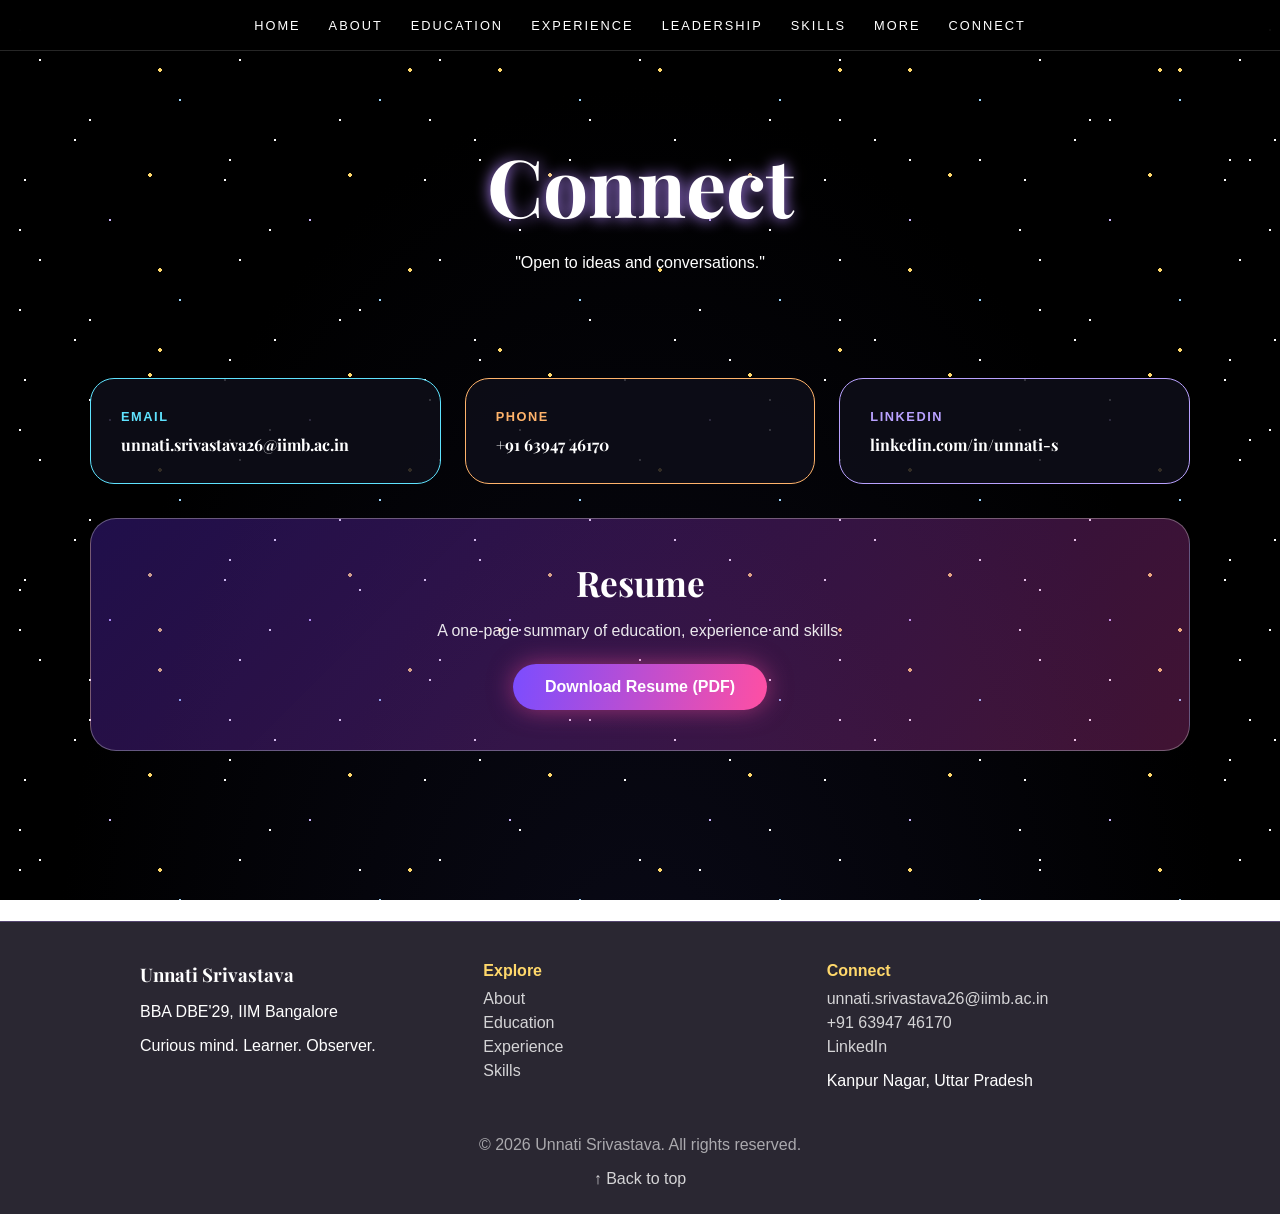
<file: connect.html>
<!DOCTYPE html>
<html lang="en">
<head>
  <meta charset="UTF-8">
  <meta name="viewport" content="width=device-width, initial-scale=1.0">
  <title>Connect | Unnati Srivastava</title>
  <link rel="preconnect" href="https://fonts.googleapis.com">
  <link href="https://fonts.googleapis.com/css2?family=Playfair+Display:wght@700&display=swap" rel="stylesheet">
  <link rel="stylesheet" href="style.css">
</head>
<body>
  <div class="stars"></div>
  <div class="stars stars2"></div>
  <div class="stars stars3"></div>

  <nav class="navbar">
    <ul>
      <li><a href="index.html">Home</a></li>
      <li><a href="index.html#about">About</a></li>
      <li><a href="education.html">Education</a></li>
      <li><a href="experience.html">Experience</a></li>
      <li><a href="leadership.html">Leadership</a></li>
      <li><a href="skills.html">Skills</a></li>
      <li><a href="more.html">More</a></li>
      <li><a href="connect.html">Connect</a></li>
    </ul>
  </nav>

  <header class="earth">
    <h1>Connect</h1>
    <p>"Open to ideas and conversations."</p>
  </header>

  <main class="con-page">

    <div class="con-grid">
      <a class="con-card c1" href="mailto:unnati.srivastava26@iimb.ac.in">
        <span class="con-label">Email</span>
        <strong>unnati.srivastava26@iimb.ac.in</strong>
      </a>
      <a class="con-card c2" href="tel:+916394746170">
        <span class="con-label">Phone</span>
        <strong>+91 63947 46170</strong>
      </a>
      <a class="con-card c3" href="https://www.linkedin.com/in/unnati-s/" target="_blank" rel="noopener">
        <span class="con-label">LinkedIn</span>
        <strong>linkedin.com/in/unnati-s</strong>
      </a>
    </div>

    <section class="con-resume">
      <h2>Resume</h2>
      <p>A one-page summary of education, experience and skills.</p>
      <a class="con-btn" href="resume/Unnati_Srivastava_CV.pdf" download>Download Resume (PDF)</a>
    </section>

  </main>

  <footer class="footer">
    <div class="footer-grid">
      <div>
        <h3>Unnati Srivastava</h3>
        <p>BBA DBE'29, IIM Bangalore</p>
        <p>Curious mind. Learner. Observer.</p>
      </div>
      <div>
        <h4>Explore</h4>
        <a href="index.html#about">About</a>
        <a href="education.html">Education</a>
        <a href="education.html">Experience</a>
        <a href="skills.html">Skills</a>
      </div>
      <div>
        <h4>Connect</h4>
        <a href="mailto:unnati.srivastava26@iimb.ac.in">unnati.srivastava26@iimb.ac.in</a>
        <a href="tel:+916394746170">+91 63947 46170</a>
        <a href="https://www.linkedin.com/in/unnati-s/" target="_blank">LinkedIn</a>
        <p>Kanpur Nagar, Uttar Pradesh</p>
      </div>
    </div>
    <p class="copy">© 2026 Unnati Srivastava. All rights reserved.</p>
    <a href="#" class="top">↑ Back to top</a>
  </footer>

  <script src="script.js"></script>
</body>
</html>
</file>
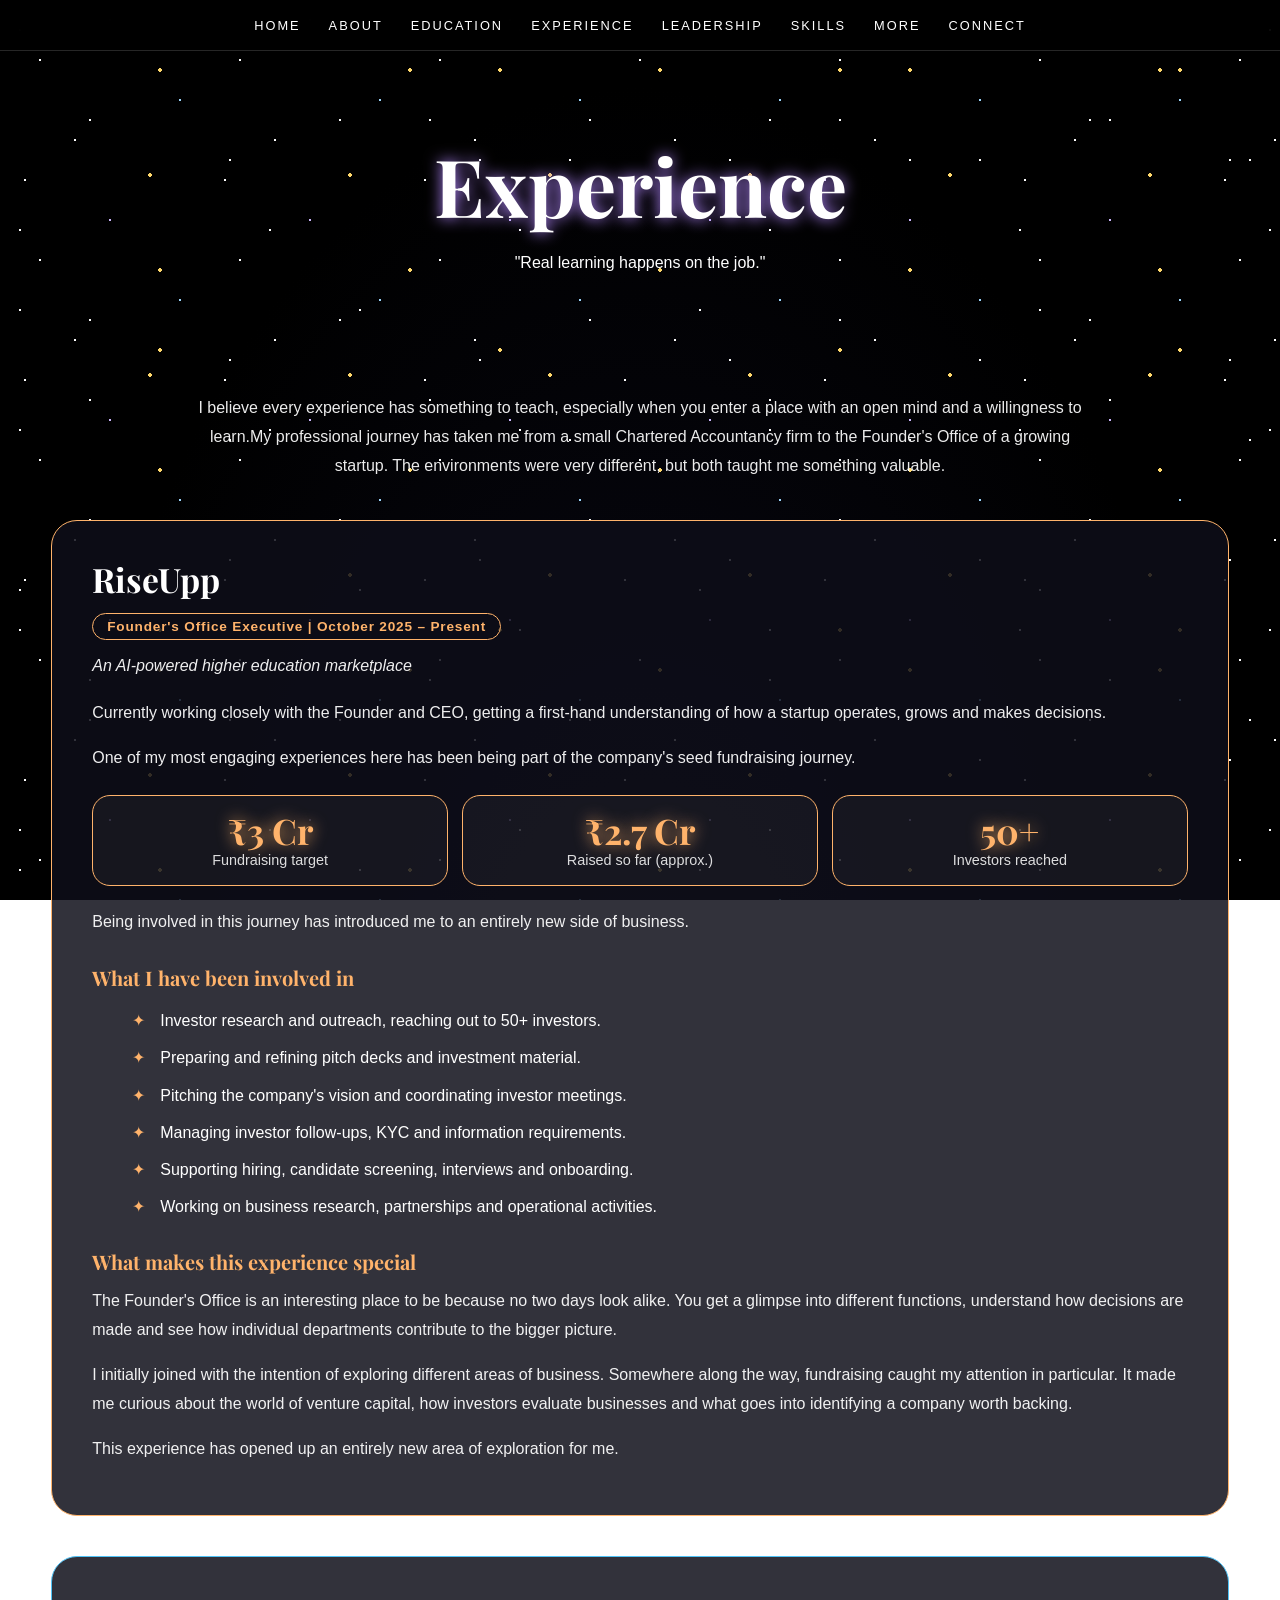
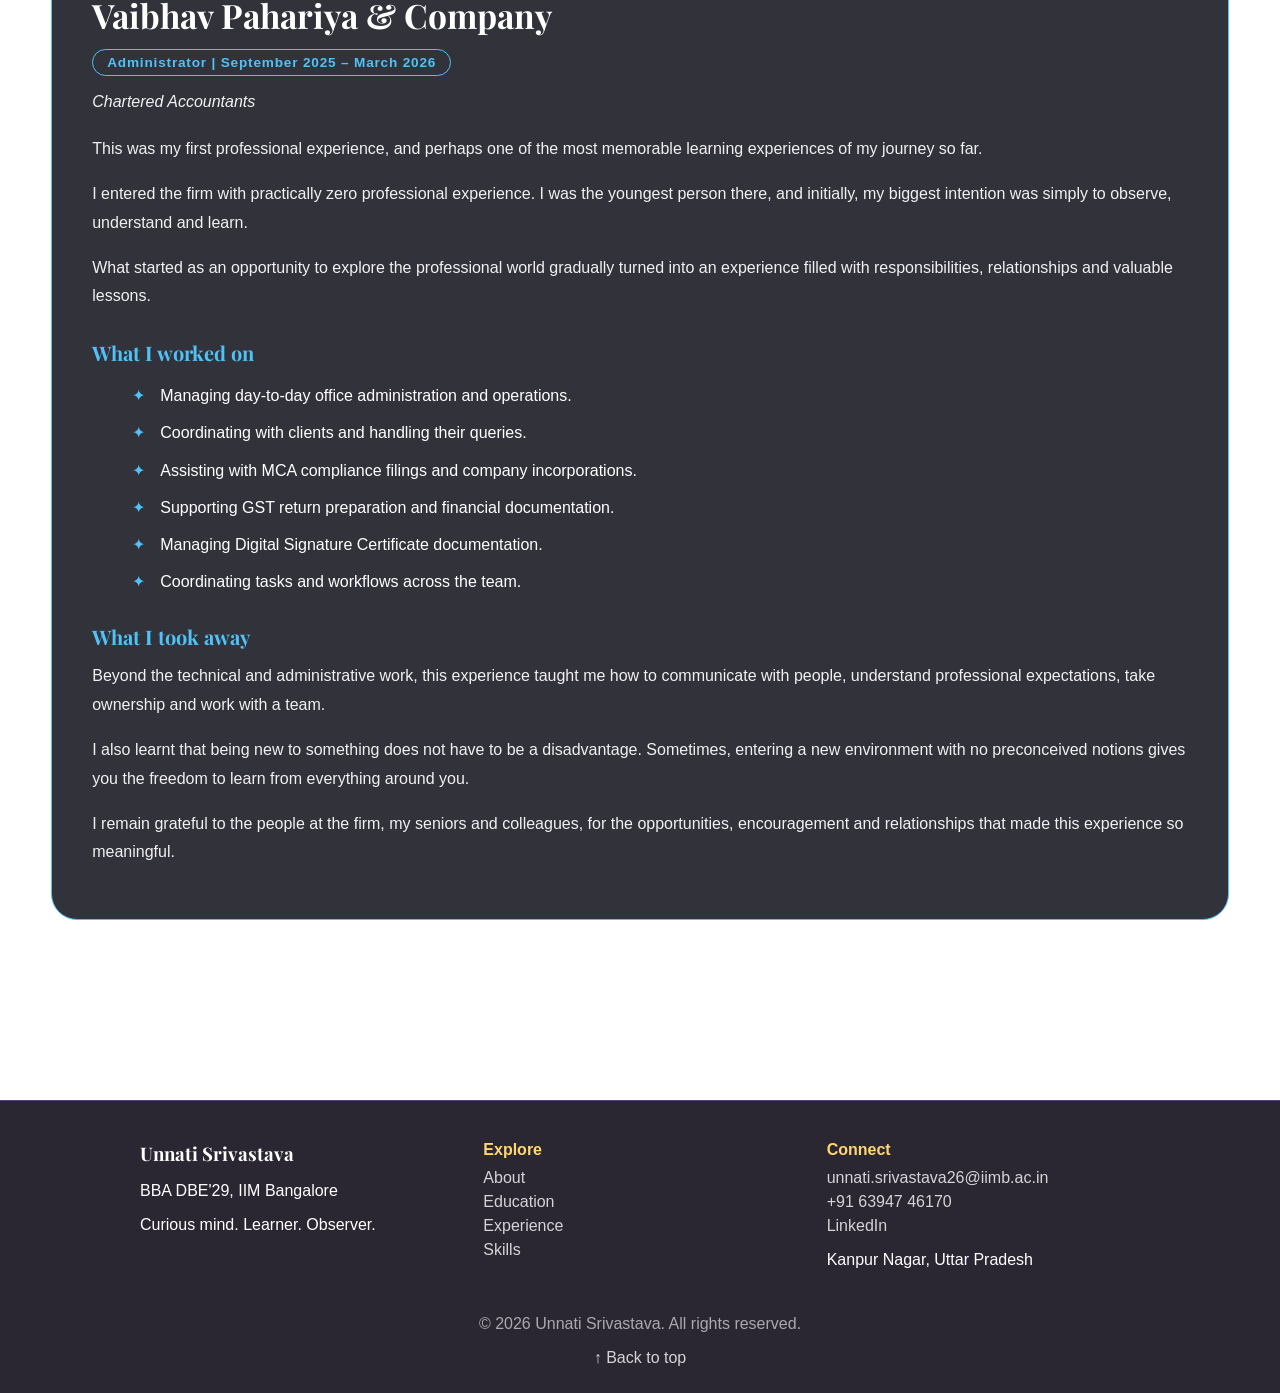
<file: experience.html>
<!DOCTYPE html>
<html lang="en">
<head>
  <meta charset="UTF-8">
  <meta name="viewport" content="width=device-width, initial-scale=1.0">
  <title>Experience | Unnati Srivastava</title>
  <link rel="preconnect" href="https://fonts.googleapis.com">
  <link href="https://fonts.googleapis.com/css2?family=Playfair+Display:ital,wght@0,400;0,600;0,700;1,400&display=swap" rel="stylesheet">
  <link rel="stylesheet" href="style.css">
</head>
<body>
  <div class="stars"></div>
  <div class="stars stars2"></div>
  <div class="stars stars3"></div>

  <nav class="navbar">
    <ul>
      <li><a href="index.html">Home</a></li>
      <li><a href="index.html#about">About</a></li>
      <li><a href="education.html">Education</a></li>
      <li><a href="experience.html">Experience</a></li>
      <li><a href="leadership.html">Leadership</a></li>
      <li><a href="skills.html">Skills</a></li>
      <li><a href="more.html">More</a></li>
      <li><a href="connect.html">connect</a></li>
    </ul>
  </nav>

  <header class="earth">
    <h1>Experience</h1>
    <p>"Real learning happens on the job."</p>
  </header>

  <main class="exp-page">

   <div class="exp-intro">
  <p>I believe every experience has something to teach, especially when you enter a place with an open mind and a willingness to learn.My professional journey has taken me from a small Chartered Accountancy firm to the Founder's Office of a growing startup. The environments were very different, but both taught me something valuable.</p>
  </div>

  <section class="exp-block e1">
      <h2>RiseUpp</h2>
      <span class="exp-pill">Founder's Office Executive | October 2025 – Present</span>
      <p class="exp-tag">An AI-powered higher education marketplace</p>

      <p>Currently working closely with the Founder and CEO, getting a first-hand understanding of how a startup operates, grows and makes decisions.</p>
      <p>One of my most engaging experiences here has been being part of the company's seed fundraising journey.</p>

      <div class="exp-stats">
        <div class="exp-stat"><b>₹3 Cr</b><span>Fundraising target</span></div>
        <div class="exp-stat"><b>₹2.7 Cr</b><span>Raised so far (approx.)</span></div>
        <div class="exp-stat"><b>50+</b><span>Investors reached</span></div>
      </div>

      <p>Being involved in this journey has introduced me to an entirely new side of business.</p>

      <h3>What I have been involved in</h3>
      <ul class="exp-list">
        <li>Investor research and outreach, reaching out to 50+ investors.</li>
        <li>Preparing and refining pitch decks and investment material.</li>
        <li>Pitching the company's vision and coordinating investor meetings.</li>
        <li>Managing investor follow-ups, KYC and information requirements.</li>
        <li>Supporting hiring, candidate screening, interviews and onboarding.</li>
        <li>Working on business research, partnerships and operational activities.</li>
      </ul>

      <h3>What makes this experience special</h3>
      <p>The Founder's Office is an interesting place to be because no two days look alike. You get a glimpse into different functions, understand how decisions are made and see how individual departments contribute to the bigger picture.</p>
      <p>I initially joined with the intention of exploring different areas of business. Somewhere along the way, fundraising caught my attention in particular. It made me curious about the world of venture capital, how investors evaluate businesses and what goes into identifying a company worth backing.</p>
      <p>This experience has opened up an entirely new area of exploration for me.</p>
    </section>

    <section class="exp-block e2">
      <h2>Vaibhav Pahariya &amp; Company</h2>
      <span class="exp-pill">Administrator | September 2025 – March 2026</span>
      <p class="exp-tag">Chartered Accountants</p>

      <p>This was my first professional experience, and perhaps one of the most memorable learning experiences of my journey so far.</p>
      <p>I entered the firm with practically zero professional experience. I was the youngest person there, and initially, my biggest intention was simply to observe, understand and learn.</p>
      <p>What started as an opportunity to explore the professional world gradually turned into an experience filled with responsibilities, relationships and valuable lessons.</p>

      <h3>What I worked on</h3>
      <ul class="exp-list">
        <li>Managing day-to-day office administration and operations.</li>
        <li>Coordinating with clients and handling their queries.</li>
        <li>Assisting with MCA compliance filings and company incorporations.</li>
        <li>Supporting GST return preparation and financial documentation.</li>
        <li>Managing Digital Signature Certificate documentation.</li>
        <li>Coordinating tasks and workflows across the team.</li>
      </ul>

      <h3>What I took away</h3>
      <p>Beyond the technical and administrative work, this experience taught me how to communicate with people, understand professional expectations, take ownership and work with a team.</p>
      <p>I also learnt that being new to something does not have to be a disadvantage. Sometimes, entering a new environment with no preconceived notions gives you the freedom to learn from everything around you.</p>
      <p>I remain grateful to the people at the firm, my seniors and colleagues, for the opportunities, encouragement and relationships that made this experience so meaningful.</p>
    </section>

  </main>

  <footer class="footer">
    <div class="footer-grid">
      <div>
        <h3>Unnati Srivastava</h3>
        <p>BBA DBE'29, IIM Bangalore</p>
        <p>Curious mind. Learner. Observer.</p>
      </div>
      <div>
        <h4>Explore</h4>
        <a href="index.html#about">About</a>
        <a href="education.html">Education</a>
        <a href="experience.html">Experience</a>
        <a href="skills.html">Skills</a>
      </div>
      <div>
        <h4>Connect</h4>
        <a href="mailto:unnati.srivastava26@iimb.ac.in">unnati.srivastava26@iimb.ac.in</a>
        <a href="tel:+916394746170">+91 63947 46170</a>
        <a href="https://www.linkedin.com/in/unnati-s/" target="_blank">LinkedIn</a>
        <p>Kanpur Nagar, Uttar Pradesh</p>
      </div>
    </div>
    <p class="copy">© 2026 Unnati Srivastava. All rights reserved.</p>
    <a href="#" class="top">↑ Back to top</a>
  </footer>

  <script src="script.js"></script>
</body>
</html>
</file>
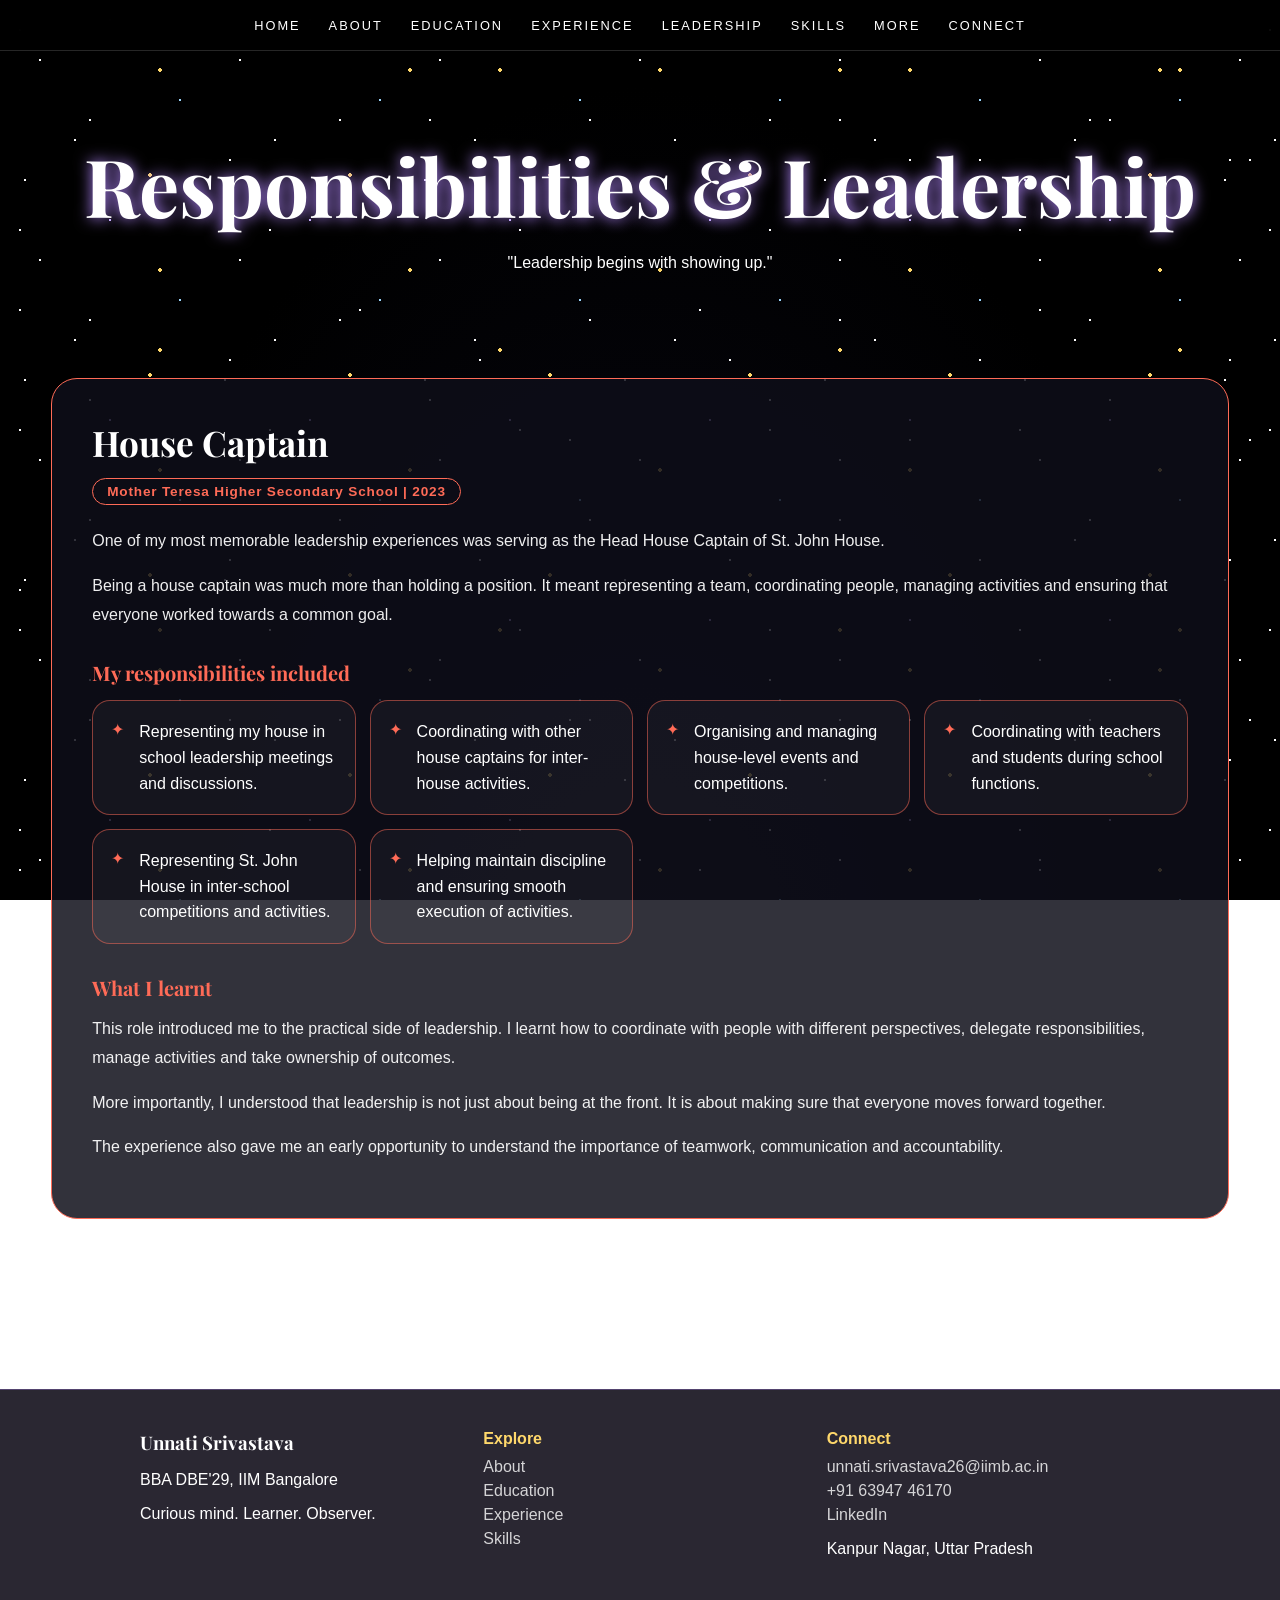
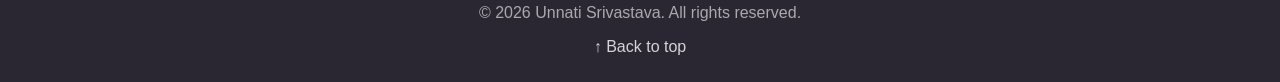
<file: leadership.html>
<!DOCTYPE html>
<html lang="en">
<head>
  <meta charset="UTF-8">
  <meta name="viewport" content="width=device-width, initial-scale=1.0">
  <title>Leadership | Unnati Srivastava</title>
  <link rel="preconnect" href="https://fonts.googleapis.com">
  <link href="https://fonts.googleapis.com/css2?family=Playfair+Display:wght@700&display=swap" rel="stylesheet">
  <link rel="stylesheet" href="style.css">
</head>
<body>
  <div class="stars"></div>
  <div class="stars stars2"></div>
  <div class="stars stars3"></div>

  <nav class="navbar">
    <ul>
      <li><a href="index.html">Home</a></li>
      <li><a href="index.html#about">About</a></li>
      <li><a href="education.html">Education</a></li>
      <li><a href="experience.html">Experience</a></li>
      <li><a href="leadership.html">Leadership</a></li>
      <li><a href="skills.html">Skills</a></li>
      <li><a href="more.html">More</a></li>
      <li><a href="connect.html">connect</a></li>
    </ul>
  </nav>

  <header class="earth">
    <h1>Responsibilities &amp; Leadership</h1>
    <p>"Leadership begins with showing up."</p>
  </header>

  <main class="lead-page">

    <section class="lead-block">
      <h2>House Captain</h2>
      <span class="lead-pill">Mother Teresa Higher Secondary School | 2023</span>

      <p>One of my most memorable leadership experiences was serving as the Head House Captain of St. John House.</p>
      <p>Being a house captain was much more than holding a position. It meant representing a team, coordinating people, managing activities and ensuring that everyone worked towards a common goal.</p>

      <h3>My responsibilities included</h3>
      <div class="lead-grid">
        <div class="lead-item">Representing my house in school leadership meetings and discussions.</div>
        <div class="lead-item">Coordinating with other house captains for inter-house activities.</div>
        <div class="lead-item">Organising and managing house-level events and competitions.</div>
        <div class="lead-item">Coordinating with teachers and students during school functions.</div>
        <div class="lead-item">Representing St. John House in inter-school competitions and activities.</div>
        <div class="lead-item">Helping maintain discipline and ensuring smooth execution of activities.</div>
      </div>

      <h3>What I learnt</h3>
      <p>This role introduced me to the practical side of leadership. I learnt how to coordinate with people with different perspectives, delegate responsibilities, manage activities and take ownership of outcomes.</p>
      <p>More importantly, I understood that leadership is not just about being at the front. It is about making sure that everyone moves forward together.</p>
      <p>The experience also gave me an early opportunity to understand the importance of teamwork, communication and accountability.</p>
    </section>

  </main>

  <footer class="footer">
    <div class="footer-grid">
      <div>
        <h3>Unnati Srivastava</h3>
        <p>BBA DBE'29, IIM Bangalore</p>
        <p>Curious mind. Learner. Observer.</p>
      </div>
      <div>
        <h4>Explore</h4>
        <a href="index.html#about">About</a>
        <a href="education.html">Education</a>
        <a href="experience.html">Experience</a>
        <a href="skills.html">Skills</a>
      </div>
      <div>
        <h4>Connect</h4>
        <a href="mailto:unnati.srivastava26@iimb.ac.in">unnati.srivastava26@iimb.ac.in</a>
        <a href="tel:+916394746170">+91 63947 46170</a>
        <a href="https://www.linkedin.com/in/unnati-s/" target="_blank">LinkedIn</a>
        <p>Kanpur Nagar, Uttar Pradesh</p>
      </div>
    </div>
    <p class="copy">© 2026 Unnati Srivastava. All rights reserved.</p>
    <a href="#" class="top">↑ Back to top</a>
  </footer>

  <script src="script.js"></script>
</body>
</html>
</file>
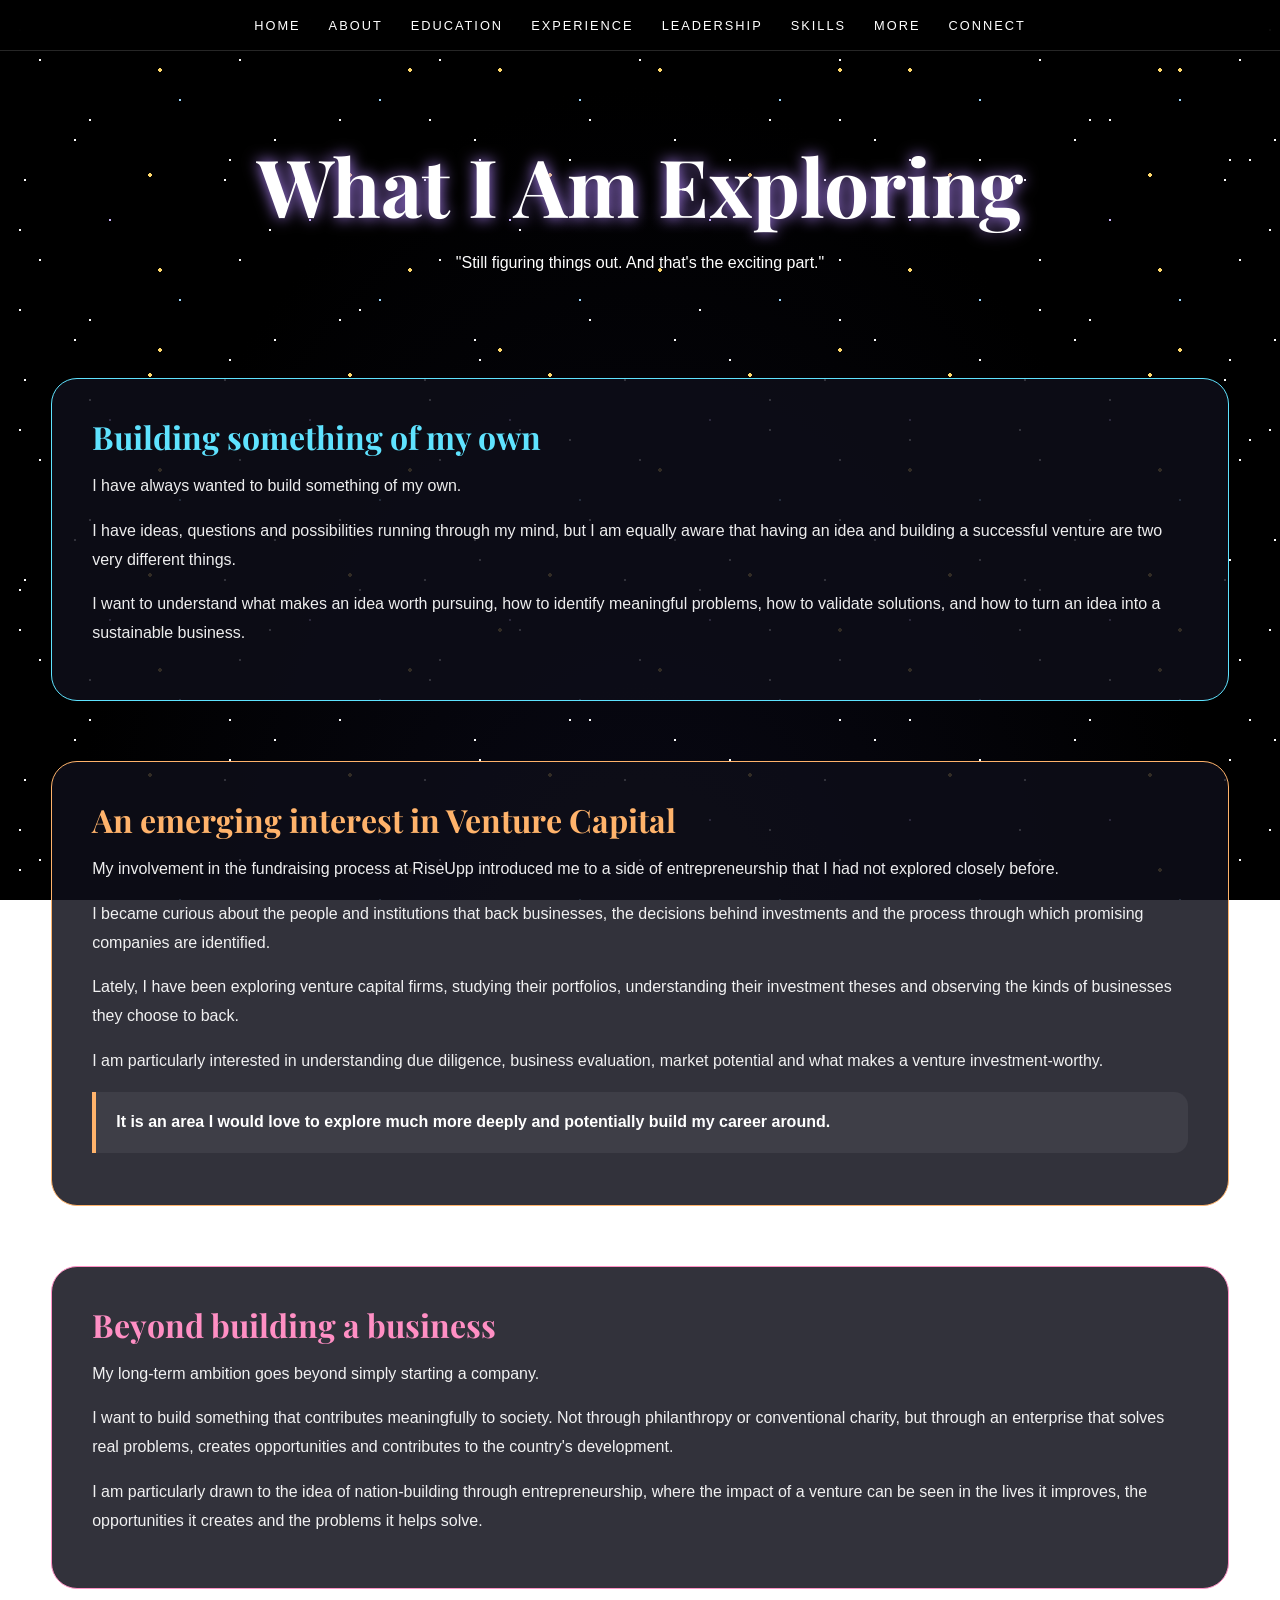
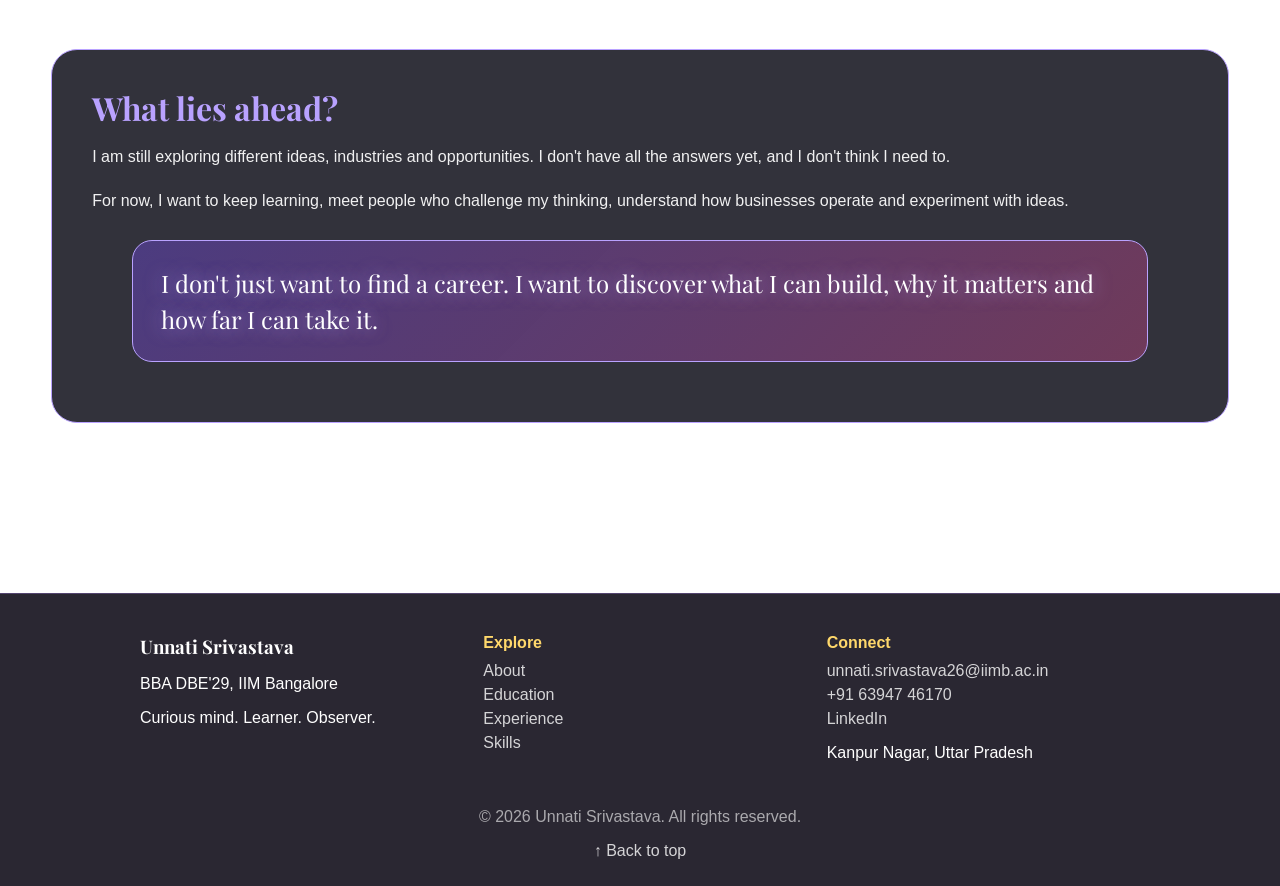
<file: more.html>
<!DOCTYPE html>
<html lang="en">
<head>
  <meta charset="UTF-8">
  <meta name="viewport" content="width=device-width, initial-scale=1.0">
  <title>What I Am Exploring | Unnati Srivastava</title>
  <link rel="preconnect" href="https://fonts.googleapis.com">
  <link href="https://fonts.googleapis.com/css2?family=Playfair+Display:wght@700&display=swap" rel="stylesheet">
  <link rel="stylesheet" href="style.css">
</head>
<body>
  <div class="stars"></div>
  <div class="stars stars2"></div>
  <div class="stars stars3"></div>

  <nav class="navbar">
    <ul>
      <li><a href="index.html">Home</a></li>
      <li><a href="index.html#about">About</a></li>
      <li><a href="education.html">Education</a></li>
      <li><a href="experience.html">Experience</a></li>
      <li><a href="leadership.html">Leadership</a></li>
      <li><a href="skills.html">Skills</a></li>
      <li><a href="more.html">More</a></li>
      <li><a href="connect.html">Connect</a></li>
    </ul>
  </nav>

  <header class="earth">
    <h1>What I Am Exploring</h1>
    <p>"Still figuring things out. And that's the exciting part."</p>
  </header>

  <main class="ex-page">

    <!-- BLOCK 1 -->
    <section class="ex-block x1">
      <h2>Building something of my own</h2>
      <p>I have always wanted to build something of my own.</p>
      <p>I have ideas, questions and possibilities running through my mind, but I am equally aware that having an idea and building a successful venture are two very different things.</p>
      <p>I want to understand what makes an idea worth pursuing, how to identify meaningful problems, how to validate solutions, and how to turn an idea into a sustainable business.</p>
    </section>

    <!-- BLOCK 2 -->
    <section class="ex-block x2">
      <h2>An emerging interest in Venture Capital</h2>
      <p>My involvement in the fundraising process at RiseUpp introduced me to a side of entrepreneurship that I had not explored closely before.</p>
      <p>I became curious about the people and institutions that back businesses, the decisions behind investments and the process through which promising companies are identified.</p>
      <p>Lately, I have been exploring venture capital firms, studying their portfolios, understanding their investment theses and observing the kinds of businesses they choose to back.</p>
      <p>I am particularly interested in understanding due diligence, business evaluation, market potential and what makes a venture investment-worthy.</p>
      <p class="ex-key">It is an area I would love to explore much more deeply and potentially build my career around.</p>
    </section>

    <!-- BLOCK 3 -->
    <section class="ex-block x3">
      <h2>Beyond building a business</h2>
      <p>My long-term ambition goes beyond simply starting a company.</p>
      <p>I want to build something that contributes meaningfully to society. Not through philanthropy or conventional charity, but through an enterprise that solves real problems, creates opportunities and contributes to the country's development.</p>
      <p>I am particularly drawn to the idea of nation-building through entrepreneurship, where the impact of a venture can be seen in the lives it improves, the opportunities it creates and the problems it helps solve.</p>
    </section>

    <!-- BLOCK 4 -->
    <section class="ex-block x4">
      <h2>What lies ahead?</h2>
      <p>I am still exploring different ideas, industries and opportunities. I don't have all the answers yet, and I don't think I need to.</p>
      <p>For now, I want to keep learning, meet people who challenge my thinking, understand how businesses operate and experiment with ideas.</p>
      <blockquote class="ex-quote">I don't just want to find a career. I want to discover what I can build, why it matters and how far I can take it.</blockquote>
    </section>

  </main>

  <footer class="footer">
    <div class="footer-grid">
      <div>
        <h3>Unnati Srivastava</h3>
        <p>BBA DBE'29, IIM Bangalore</p>
        <p>Curious mind. Learner. Observer.</p>
      </div>
      <div>
        <h4>Explore</h4>
        <a href="index.html#about">About</a>
        <a href="education.html">Education</a>
        <a href="experience.html">Experience</a>
        <a href="skills.html">Skills</a>
      </div>
      <div>
        <h4>Connect</h4>
        <a href="mailto:unnati.srivastava26@iimb.ac.in">unnati.srivastava26@iimb.ac.in</a>
        <a href="tel:+916394746170">+91 63947 46170</a>
        <a href="https://www.linkedin.com/in/unnati-s/" target="_blank">LinkedIn</a>
        <p>Kanpur Nagar, Uttar Pradesh</p>
      </div>
    </div>
    <p class="copy">© 2026 Unnati Srivastava. All rights reserved.</p>
    <a href="#" class="top">↑ Back to top</a>
  </footer>

  <script src="script.js"></script>
</body>
</html>
</file>
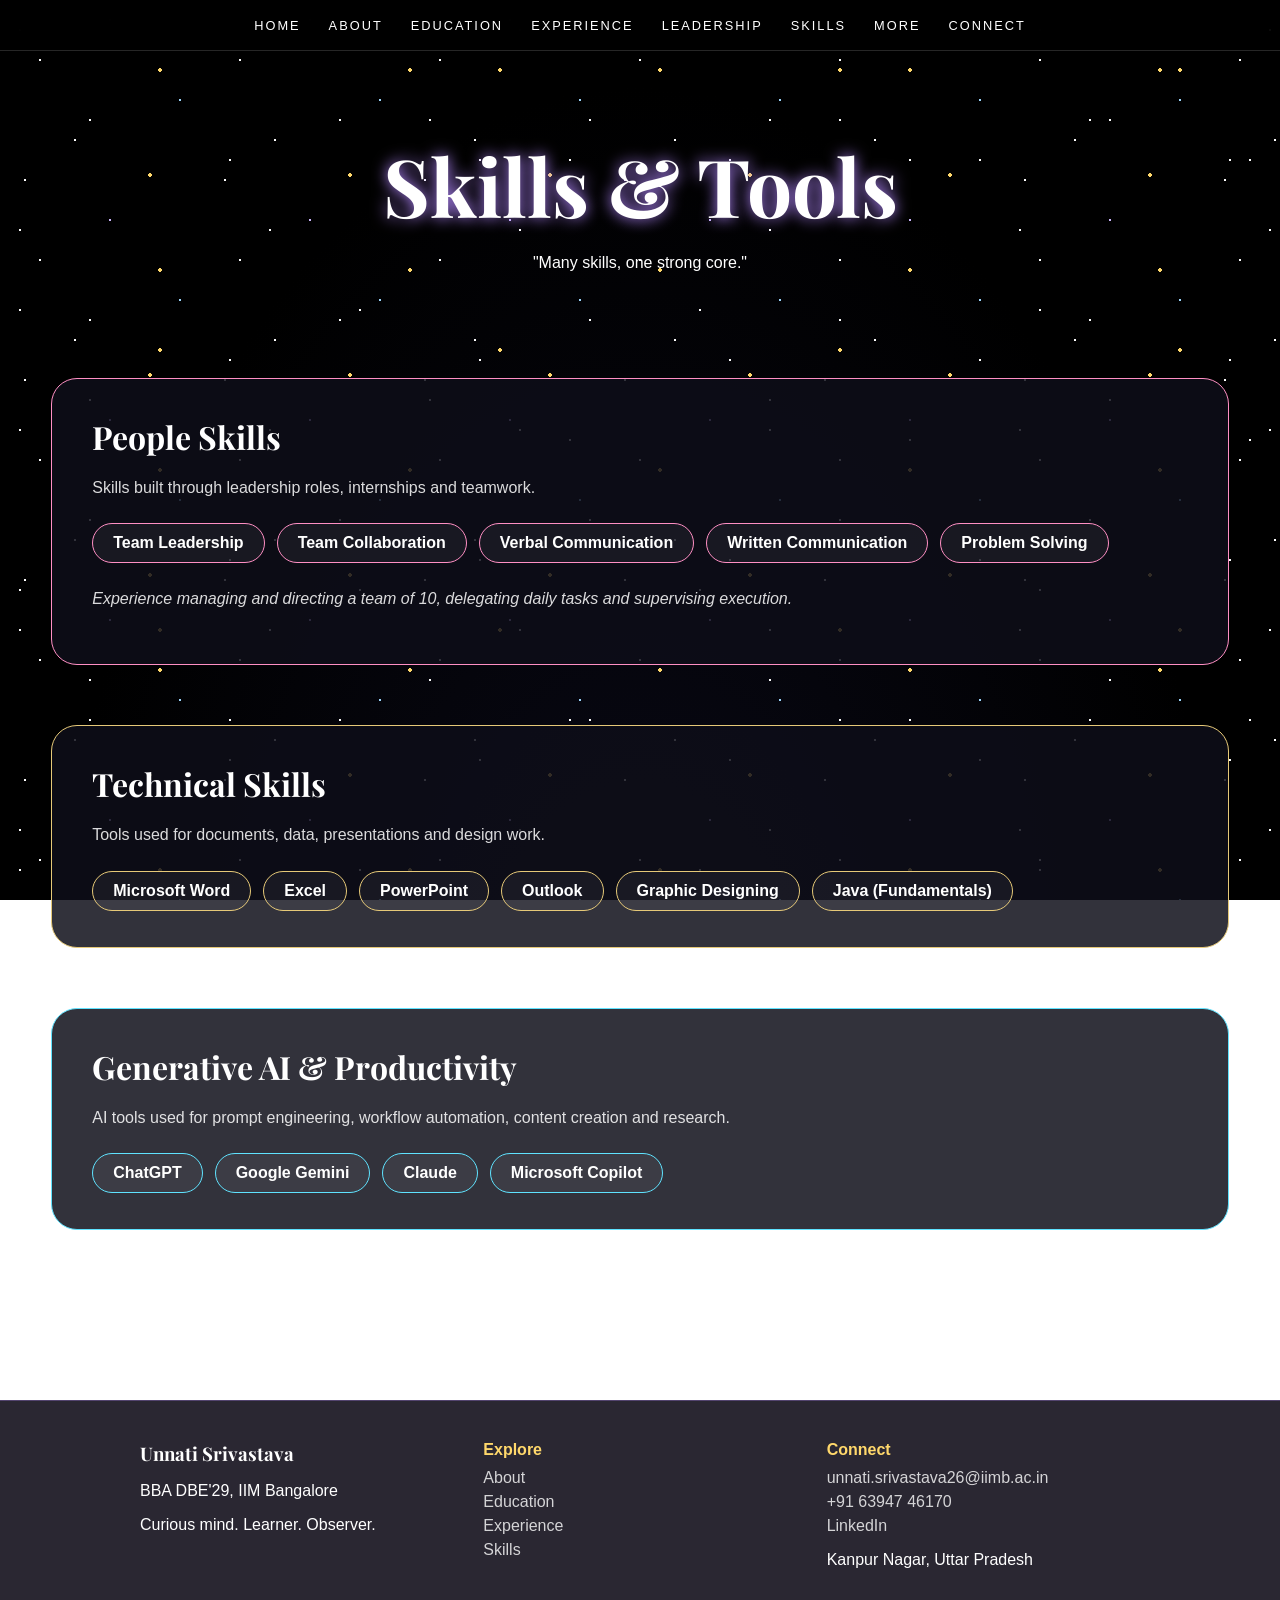
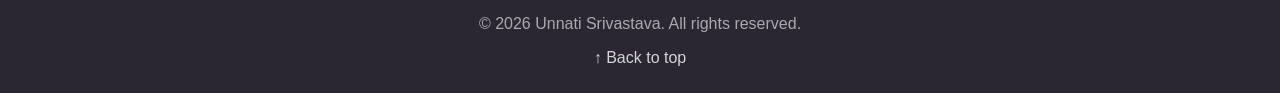
<file: skills.html>
<!DOCTYPE html>
<html lang="en">
<head>
  <meta charset="UTF-8">
  <meta name="viewport" content="width=device-width, initial-scale=1.0">
  <title>Skills | Unnati Srivastava</title>
  <link rel="preconnect" href="https://fonts.googleapis.com">
  <link href="https://fonts.googleapis.com/css2?family=Playfair+Display:wght@700&display=swap" rel="stylesheet">
  <link rel="stylesheet" href="style.css">
</head>
<body>
  <div class="stars"></div>
  <div class="stars stars2"></div>
  <div class="stars stars3"></div>

  <nav class="navbar">
    <ul>
      <li><a href="index.html">Home</a></li>
      <li><a href="index.html#about">About</a></li>
      <li><a href="education.html">Education</a></li>
      <li><a href="experience.html">Experience</a></li>
      <li><a href="leadership.html">Leadership</a></li>
      <li><a href="skills.html">Skills</a></li>
      <li><a href="more.html">More</a></li>
      <li><a href="connect.html">connect</a></li>
    </ul>
  </nav>

  <header class="earth">
    <h1>Skills &amp; Tools</h1>
    <p>"Many skills, one strong core."</p>
  </header>

  <main class="skill-page">

    
<!-- BLOCK 1 -->
    <section class="skill-block s3">
      <h2>People Skills</h2>
      <p class="skill-desc">Skills built through leadership roles, internships and teamwork.</p>
      <div class="skill-chips">
        <span>Team Leadership</span>
        <span>Team Collaboration</span>
        <span>Verbal Communication</span>
        <span>Written Communication</span>
        <span>Problem Solving</span>
      </div>
      <p class="skill-note">Experience managing and directing a team of 10, delegating daily tasks and supervising execution.</p>
    </section>
    
    <!-- BLOCK 2 -->
    <section class="skill-block s1">
      <h2>Technical Skills</h2>
      <p class="skill-desc">Tools used for documents, data, presentations and design work.</p>
      <div class="skill-chips">
        <span>Microsoft Word</span>
        <span>Excel</span>
        <span>PowerPoint</span>
        <span>Outlook</span>
        <span>Graphic Designing</span>
        <span>Java (Fundamentals)</span>
      </div>
    </section>

    <!-- BLOCK 3 -->
    <section class="skill-block s2">
      <h2>Generative AI &amp; Productivity</h2>
      <p class="skill-desc">AI tools used for prompt engineering, workflow automation, content creation and research.</p>
      <div class="skill-chips">
        <span>ChatGPT</span>
        <span>Google Gemini</span>
        <span>Claude</span>
        <span>Microsoft Copilot</span>
      </div>
    </section>


  </main>

  <footer class="footer">
    <div class="footer-grid">
      <div>
        <h3>Unnati Srivastava</h3>
        <p>BBA DBE'29, IIM Bangalore</p>
        <p>Curious mind. Learner. Observer.</p>
      </div>
      <div>
        <h4>Explore</h4>
        <a href="index.html#about">About</a>
        <a href="education.html">Education</a>
        <a href="experience.html">Experience</a>
        <a href="skills.html">Skills</a>
      </div>
      <div>
        <h4>Connect</h4>
        <a href="mailto:unnati.srivastava26@iimb.ac.in">unnati.srivastava26@iimb.ac.in</a>
        <a href="tel:+916394746170">+91 63947 46170</a>
        <a href="https://www.linkedin.com/in/unnati-s/" target="_blank">LinkedIn</a>
        <p>Kanpur Nagar, Uttar Pradesh</p>
      </div>
    </div>
    <p class="copy">© 2026 Unnati Srivastava. All rights reserved.</p>
    <a href="#" class="top">↑ Back to top</a>
  </footer>

  <script src="script.js"></script>
</body>
</html>
</file>
<file: style.css>
body {
  margin: 0;
  min-height: 100vh;
  color: #fff;
  font-family: Arial, sans-serif;
  background: radial-gradient(ellipse at 50% 120%, #0a0a18, #000 65%);
  background-attachment: fixed;
}

header {
  text-align: center;
  padding: 80px 20px;
}

h1 {
  font-size: 3rem;
  text-shadow: 0 0 15px #b388ff;
}
h1 {
  font-family: 'Playfair Display', serif;
  font-size: clamp(2.4rem, 10vw, 5rem);
  margin: 0;
  color: #fff;
  text-shadow: 0 0 15px #b388ff;
  transition: 0.4s;
}

h1:hover {
  color: #ffffff;
  text-shadow: 0 0 25px #ffffff;
  transform: scale(1.1);
}
.stars {
  position: fixed;
  inset: 0;
  z-index: -1;
  pointer-events: none;
  background-image:
  radial-gradient(1.5px 1.5px at 20px 30px, #fff 100%, transparent),
  radial-gradient(1.5px 1.5px at 90px 120px, #fff 100%, transparent),
  radial-gradient(2px 2px at 160px 70px, #ffd86b 100%, transparent),
  radial-gradient(1px 1px at 230px 160px, #fff 100%, transparent);
  background-size: 250px 200px;
  animation: twinkle 3s infinite alternate;
}

.stars2 {
  background-size: 340px 280px;
  animation-duration: 5s;
  animation-delay: 1s;
}

@keyframes twinkle {
  from { opacity: 0.3; }
  to   { opacity: 1; }
}
* {
  cursor: url("data:image/svg+xml;utf8,<svg xmlns='http://www.w3.org/2000/svg' width='24' height='24' viewBox='0 0 24 24'><polygon points='12,1 15,9 23,9 17,14 19,22 12,17 5,22 7,14 1,9 9,9' fill='%23ffd86b'/></svg>") 12 12, auto;
}
.trail-star {
  position: fixed;
  pointer-events: none;
  color: #ffd86b;
  font-size: 12px;
  z-index: 9999;
  animation: fadeOut 0.8s forwards;
}

@keyframes fadeOut {
  to {
    opacity: 0;
    transform: translateY(20px) scale(0.3);
  }
}
main {
  max-width: 900px;
  margin: 0 auto;
  padding: 0 20px 80px;
}

section {
  background: rgba(255, 255, 255, 0.06);
  border: 1px solid rgba(255, 255, 255, 0.15);
  border-left: 5px solid var(--glow);
  border-radius: 16px;
  padding: 24px 28px;
  margin-bottom: 30px;
  box-shadow: 0 0 20px var(--glow);
}

h2 {
  font-family: 'Playfair Display', serif;
  color: var(--glow);
  margin-top: 0;
}

table { width: 100%; border-collapse: collapse; }
td { padding: 8px; border-bottom: 1px solid rgba(255, 255, 255, 0.15); }

.sun     { --glow: #ffb300; }
.earth   { --glow: #4fc3f7; }
.mars    { --glow: #ff6b4a; }
.jupiter { --glow: #ffa94d; }
.saturn  { --glow: #e6d28a; }
.neptune { --glow: #5c7cff; }
.planets {
  display: grid;
  grid-template-columns: repeat(auto-fit, minmax(250px, 1fr));
  gap: 30px;
  max-width: 1000px;
}

.card {
  display: block;
  text-align: center;
  text-decoration: none;
  color: #fff;
  padding: 30px 20px;
  border-radius: 20px;
  background: rgba(255, 255, 255, 0.06);
  border: 1px solid var(--glow);
  transition: 0.4s;
}

.card:hover {
  transform: translateY(-10px);
  box-shadow: 0 0 30px var(--glow);
}

.card h2 { margin: 15px 0 0; }
.card h3 { margin: 5px 0 10px; font-weight: normal; }
.card p  { font-style: italic; opacity: 0.8; }

.planet {
  width: 140px;
  height: 140px;
  margin: 0 auto;
  border-radius: 50%;
  background: radial-gradient(circle at 30% 30%, rgba(255,255,255,0.6), var(--glow) 40%, #000 130%);
  box-shadow: 0 0 30px var(--glow);
  position: relative;
}

.saturn .planet::after {
  content: "";
  position: absolute;
  left: -40px;
  right: -40px;
  top: 50%;
  height: 30px;
  border: 4px solid var(--glow);
  border-radius: 50%;
  transform: translateY(-50%) rotate(-20deg);
}

.back {
  display: block;
  text-align: center;
  color: #fff;
  margin-bottom: 30px;
}
.stars3 {
  background-image:
  radial-gradient(1px 1px at 40px 60px, #fff 100%, transparent),
  radial-gradient(1px 1px at 110px 20px, #cdb8ff 100%, transparent),
  radial-gradient(1.5px 1.5px at 75px 140px, #fff 100%, transparent),
  radial-gradient(1px 1px at 180px 100px, #9fd8ff 100%, transparent),
  radial-gradient(1px 1px at 25px 180px, #fff 100%, transparent),
  radial-gradient(2px 2px at 150px 175px, #ffd86b 100%, transparent);
  background-size: 200px 200px;
  animation-duration: 7s;
}
html { scroll-behavior: smooth; scroll-padding-top: 80px; }

.navbar {
  position: sticky;
  top: 0;
  z-index: 100;
  display: flex;
  justify-content: center;
  padding: 16px 20px;
  background: rgba(0, 0, 0, 0.75);
  backdrop-filter: blur(10px);
  border-bottom: 1px solid rgba(255, 255, 255, 0.15);
}


.navbar .logo {
  font-family: 'Playfair Display', serif;
  font-size: 1.5rem;
  color: #fff;
  text-decoration: none;
  text-shadow: 0 0 10px #b388ff;
}

.navbar ul {
  list-style: none;
  display: flex;
  flex-wrap: wrap;
  justify-content: center;
  gap: 28px;
  margin: 0;
  padding: 0;
}
.navbar li a {
  font-family: 'Orbitron', sans-serif;
  font-size: 0.8rem;
  letter-spacing: 2px;
  text-transform: uppercase;
  color: #fff;
  text-decoration: none;
  padding-bottom: 4px;
  border-bottom: 2px solid transparent;
  transition: 0.3s;
}

.navbar li a {
  color: #fff;
  text-decoration: none;
  padding-bottom: 4px;
  border-bottom: 2px solid transparent;
  transition: 0.3s;
}

.navbar li a:hover { color: #ffd86b; border-bottom-color: #ffd86b; }

.navbar .menu {
  display: none;
  position: absolute;
  top: 100%;
  left: 0;
  flex-direction: column;
  gap: 12px;
  min-width: 200px;
  padding: 16px;
  background: rgba(10, 6, 30, 0.95);
  border: 1px solid rgba(179, 136, 255, 0.3);
  border-radius: 12px;
}

.navbar .drop:hover .menu { display: flex; }
.btn {
  display: inline-block;
  margin-top: 25px;
  padding: 12px 28px;
  color: #fff;
  text-decoration: none;
  border: 2px solid #b388ff;
  border-radius: 30px;
  transition: 0.4s;
}
.btn:hover { background: #b388ff; box-shadow: 0 0 25px #b388ff; transform: translateY(-3px); }

.title {
  text-align: center;
  font-family: 'Playfair Display', serif;
  font-size: 2.4rem;
  color: #fff;
  margin: 60px 0 30px;
}

.planets { max-width: none; }
.card { animation: rise 0.8s ease-out backwards; }
.planet { transition: 0.6s; }
.card:hover .planet { transform: scale(1.1) rotate(15deg); }

.card .go {
  display: inline-block;
  margin-top: 10px;
  color: var(--glow);
  opacity: 0;
  transform: translateY(8px);
  transition: 0.4s;
}
.card:hover .go { opacity: 1; transform: none; }

@keyframes rise {
  from { opacity: 0; transform: translateY(40px); }
}
.footer {
  margin-top: 80px;
  padding: 40px 40px 20px;
  background: rgba(5, 2, 15, 0.85);
  border-top: 1px solid rgba(179, 136, 255, 0.3);
}

.footer-grid {
  display: grid;
  grid-template-columns: repeat(auto-fit, minmax(220px, 1fr));
  gap: 30px;
  max-width: 1000px;
  margin: 0 auto;
}

.footer h3 { font-family: 'Playfair Display', serif; margin: 0 0 8px; }
.footer h4 { margin: 0 0 10px; color: #ffd86b; }

.footer a {
  display: block;
  color: #fff;
  text-decoration: none;
  opacity: 0.8;
  margin-bottom: 6px;
  transition: 0.3s;
}

.footer a:hover { color: #ffd86b; opacity: 1; transform: translateX(5px); }

.copy { text-align: center; opacity: 0.6; margin-top: 30px; }
.footer .top { text-align: center; }
.headbar{display:flex;justify-content:space-between;align-items:center;padding:20px 40px;text-align:left}
.headbar h1{font-family:'Playfair Display',serif;color:#fff}
.photo{width:180px;height:180px;border-radius:50%;object-fit:cover;border:3px solid gold}

#about{max-width:900px;margin:0 auto;padding:40px 20px;text-align:left;color:#fff}
#about p{margin-bottom:14px;line-height:1.7}
#about ul{list-style:none;padding:0}

.planets{
  display:grid;
  grid-template-columns:repeat(auto-fit,minmax(240px,1fr));
  gap:24px;
  max-width:1100px;
  margin:0 auto;
  padding:0 20px;
}
.card{
  display:flex;flex-direction:column;align-items:center;text-align:center;
  padding:24px;border:1px solid #555;border-radius:24px;
  text-decoration:none;color:#fff;
}
.pimg{width:160px;height:160px;object-fit:contain;margin-bottom:18px}
.card h2{font-family:'Playfair Display',serif;font-size:1.5rem;margin-bottom:8px}

@media (max-width:600px){
  .headbar{padding:16px 20px}
  .photo{width:72px;height:72px}
  .pimg{width:120px;height:120px}
}
.saturn .pimg{transform:scale(1.5)}
.venus .pimg{transform:scale(2.6)}
.uranus .pimg{transform:scale(1.25)}
.venus:hover{border-color:#e8d9c0;box-shadow:0 0 30px rgba(232,217,192,.55)}
.uranus:hover{border-color:#5fe3ff;box-shadow:0 0 30px rgba(95,227,255,.55)}
.page{max-width:1100px;margin:0 auto;padding:60px 20px;text-align:center;color:#fff}
.page-title{font-family:'Playfair Display',serif;font-size:3rem;color:#4fc3f7}
.page-sub{font-style:italic;opacity:.85;margin-bottom:40px}

.edu-grid{
  display:flex;
  flex-direction:column;
  gap:26px;
  max-width:1200px;
width:92%;
  margin:0 auto;
}
.edu-block{
  text-align:left;padding:28px;border-radius:24px;
  background:rgba(15,15,25,.85);border:1px solid var(--c);
  transition:transform .3s,box-shadow .3s;
}
.edu-block:hover{transform:translateY(-6px);box-shadow:0 0 32px var(--c)}
.b1{--c:#4fc3f7}
.b2{--c:#ffb36b}
.b3{--c:#d63fa8}

.edu-year{display:inline-block;font-weight:700;color:var(--c);margin-bottom:8px}
.edu-block h2{font-family:'Playfair Display',serif;font-size:1.6rem;margin-bottom:4px}
.edu-block h3{font-weight:400;opacity:.85;margin-bottom:14px}
.edu-score{font-size:1.5rem;font-weight:700;color:var(--c);margin-bottom:10px}
.edu-text{line-height:1.7;opacity:.9}

@media (max-width:600px){
  .page-title{font-size:2.2rem}
  .edu-block{padding:22px}
}
.edu-block{
  display:flex;align-items:center;gap:28px;text-align:left;
  padding:26px 30px;border-radius:24px;
  background:rgba(15,15,25,.85);border:1px solid var(--c);
  transition:transform .3s,box-shadow .3s;
}
.edu-block:hover{transform:translateY(-6px);box-shadow:0 0 32px var(--c)}

.edu-logo{
  flex:0 0 120px;height:120px;border-radius:18px;background:#fff;
  display:flex;align-items:center;justify-content:center;padding:10px;
}
.edu-logo img{max-width:100%;max-height:100%;object-fit:contain}

.edu-pill{
  display:inline-block;font-size:.75rem;font-weight:700;letter-spacing:.12em;
  text-transform:uppercase;color:var(--c);border:1px solid var(--c);
  padding:4px 12px;border-radius:99px;margin-bottom:10px;
}
.edu-info h2{font-family:'Playfair Display',serif;font-size:1.5rem;margin-bottom:4px}
.edu-info h3{font-weight:400;opacity:.9;margin-bottom:6px}
.edu-meta{opacity:.7;font-size:.95rem}

@media (max-width:600px){
  .edu-block{flex-direction:column;text-align:center;padding:22px}
  .edu-logo{flex-basis:auto;width:110px;height:110px}
}
.edu-block{position:relative}
.edu-percent{
  position:absolute;top:20px;right:30px;
  font-family:'Playfair Display',serif;
  font-size:3.4rem;font-weight:700;line-height:1;
  color:var(--c);text-shadow:0 0 20px var(--c);
}
.edu-info{padding-right:150px}

@media (max-width:600px){
  .edu-percent{position:static;order:-1;font-size:2.6rem}
  .edu-info{padding-right:0}
}
@media (max-width:600px){
  .earth{padding-top:20px;padding-bottom:10px}
  .page{padding-top:10px}
}
.exp-page{max-width:1200px;width:92%;margin:0 auto;padding:10px 0 60px;color:#fff}

.exp-intro{max-width:900px;margin:0 auto 40px;text-align:center;line-height:1.8;opacity:.92}
.exp-intro p+p{margin-top:12px}

.exp-block{
  position:relative;margin-bottom:40px;padding:36px 40px;
  border-radius:26px;background:rgba(15,15,25,.85);border:1px solid var(--c);
  text-align:left;transition:transform .3s,box-shadow .3s;
}
.exp-block:hover{transform:translateY(-6px);box-shadow:0 0 34px var(--c)}
.e1{--c:#ffb36b}
.e2{--c:#4fc3f7}

.exp-num{
  position:absolute;top:16px;right:32px;
  font-family:'Playfair Display',serif;font-size:4.5rem;font-weight:700;
  line-height:1;color:var(--c);opacity:.35;
}
.exp-block h2{font-family:'Playfair Display',serif;font-size:2.1rem;padding-right:100px;margin-bottom:12px}
.exp-pill{
  display:inline-block;font-size:.85rem;font-weight:700;letter-spacing:.06em;
  color:var(--c);border:1px solid var(--c);padding:5px 14px;border-radius:99px;
}
.exp-tag{font-style:italic;opacity:.8;margin:12px 0 18px}
.exp-block p{line-height:1.8;margin-top:12px;opacity:.93}
.exp-block h3{color:var(--c);font-family:'Playfair Display',serif;font-size:1.25rem;margin:28px 0 12px}

.exp-stats{display:grid;grid-template-columns:repeat(auto-fit,minmax(170px,1fr));gap:14px;margin:22px 0}
.exp-stat{border:1px solid var(--c);border-radius:18px;padding:16px;text-align:center;background:rgba(255,255,255,.04)}
.exp-stat b{display:block;font-family:'Playfair Display',serif;font-size:2.2rem;line-height:1.1;color:var(--c);text-shadow:0 0 16px var(--c)}
.exp-stat span{font-size:.9rem;opacity:.85}

.exp-list{list-style:none;display:grid;gap:10px}
.exp-list li{position:relative;padding-left:28px;line-height:1.7}
.exp-list li::before{content:"\2726";position:absolute;left:0;top:0;color:var(--c)}

@media (max-width:600px){
  .exp-block{padding:26px 20px}
  .exp-block h2{font-size:1.5rem;padding-right:60px}
  .exp-num{font-size:3rem;right:18px}
}
.lead-page{max-width:1200px;width:92%;margin:0 auto;padding:10px 0 60px;color:#fff}

.lead-block{
  --c:#ff6b57;
  position:relative;padding:40px;border-radius:26px;text-align:left;
  background:rgba(15,15,25,.85);border:1px solid var(--c);
  transition:transform .3s,box-shadow .3s;
}
.lead-block:hover{transform:translateY(-6px);box-shadow:0 0 34px var(--c)}

.lead-year{
  position:absolute;top:18px;right:34px;
  font-family:'Playfair Display',serif;font-size:4.5rem;font-weight:700;
  line-height:1;color:var(--c);text-shadow:0 0 20px var(--c);
}
.lead-block h2{font-family:'Playfair Display',serif;font-size:2.2rem;padding-right:170px;margin-bottom:12px}
.lead-pill{
  display:inline-block;font-size:.85rem;font-weight:700;letter-spacing:.06em;
  color:var(--c);border:1px solid var(--c);padding:5px 14px;border-radius:99px;margin-bottom:10px;
}
.lead-block p{line-height:1.8;margin-top:12px;opacity:.93}
.lead-block h3{color:var(--c);font-family:'Playfair Display',serif;font-size:1.25rem;margin:30px 0 14px}

.lead-grid{display:grid;grid-template-columns:repeat(auto-fit,minmax(260px,1fr));gap:14px}
.lead-item{
  position:relative;padding:18px 18px 18px 46px;line-height:1.6;
  border:1px solid rgba(255,107,87,.5);border-radius:18px;background:rgba(255,255,255,.04);
  transition:transform .25s,border-color .25s,box-shadow .25s;
}
.lead-item::before{content:"\2726";position:absolute;left:18px;top:16px;color:var(--c)}
.lead-item:hover{transform:translateY(-4px);border-color:var(--c);box-shadow:0 0 20px rgba(255,107,87,.45)}

@media (max-width:600px){
  .lead-block{padding:26px 20px}
  .lead-block h2{font-size:1.6rem;padding-right:0;margin-top:46px}
  .lead-year{font-size:3rem;right:20px;top:14px}
}
.skill-page{
  max-width:1200px;width:92%;margin:0 auto;padding:10px 0 60px;color:#fff;
  display:flex;flex-direction:column;gap:30px;
}
.skill-block{
  position:relative;padding:36px 40px;border-radius:26px;text-align:left;
  background:rgba(15,15,25,.85);border:1px solid var(--c);
  transition:transform .3s,box-shadow .3s;
}
.skill-block:hover{transform:translateY(-6px);box-shadow:0 0 34px var(--c)}
.s1{--c:#e6c978}
.s2{--c:#5fe3ff}
.s3{--c:#ff8fc4}

.skill-num{
  position:absolute;top:16px;right:32px;
  font-family:'Playfair Display',serif;font-size:4.5rem;font-weight:700;
  line-height:1;color:var(--c);opacity:.35;
}
.skill-block h2{font-family:'Playfair Display',serif;font-size:2rem;padding-right:100px;margin-bottom:10px}
.skill-desc{opacity:.85;line-height:1.7;margin-bottom:22px}

.skill-chips{display:flex;flex-wrap:wrap;gap:12px}
.skill-chips span{
  padding:10px 20px;border-radius:99px;font-weight:600;
  border:1px solid var(--c);background:rgba(255,255,255,.05);
  transition:transform .25s,background .25s,box-shadow .25s,color .25s;
}
.skill-chips span:hover{
  transform:translateY(-4px) scale(1.05);
  background:var(--c);color:#0b0b18;box-shadow:0 0 22px var(--c);
}
.skill-note{margin-top:22px;opacity:.85;font-style:italic;line-height:1.7}

@media (max-width:600px){
  .skill-block{padding:26px 20px}
  .skill-block h2{font-size:1.5rem;padding-right:60px}
  .skill-num{font-size:3rem;right:18px}
  .skill-chips span{padding:8px 16px}
}
.con-page{max-width:1100px;width:92%;margin:0 auto;padding:10px 0 60px;color:#fff}

.con-grid{display:grid;grid-template-columns:repeat(auto-fit,minmax(300px,1fr));gap:24px}
.con-card{
  display:block;padding:28px 30px;border-radius:24px;text-align:left;
  text-decoration:none;color:#fff;
  background:rgba(15,15,25,.85);border:1px solid var(--c);
  transition:transform .3s,box-shadow .3s;
}
a.con-card:hover,.con-card:hover{transform:translateY(-6px);box-shadow:0 0 32px var(--c)}
.c1{--c:#5fe3ff}
.c2{--c:#ffb36b}
.c3{--c:#b9a2ff}
.c4{--c:#ff8fc4}
.con-label{
  display:inline-block;font-size:.8rem;font-weight:700;letter-spacing:.12em;
  text-transform:uppercase;color:var(--c);margin-bottom:10px;
}
.con-card strong {
    display: block;
    font-family: 'Playfair Display', serif;
    font-size: 1rem; 
    white-space: nowrap; 
    overflow: hidden;
    text-overflow: ellipsis;
}

.con-resume{
  margin-top:34px;padding:40px;border-radius:26px;text-align:center;
  background:linear-gradient(135deg,rgba(91,43,214,.35),rgba(214,63,168,.3));
  border:1px solid rgba(255,255,255,.3);
}
.con-resume h2{font-family:'Playfair Display',serif;font-size:2.2rem;margin-bottom:8px}
.con-resume p{opacity:.9;margin-bottom:24px}
.con-btn{
  display:inline-block;padding:14px 32px;border-radius:99px;font-weight:700;
  text-decoration:none;color:#fff;
  background:linear-gradient(100deg,#7b4dff,#ff4fa3);
  box-shadow:0 0 24px rgba(255,79,163,.5);
  transition:transform .25s,box-shadow .25s;
}
.con-btn:hover{transform:translateY(-4px);box-shadow:0 0 36px rgba(95,227,255,.7)}

@media (max-width:600px){
  .con-card{padding:22px}
  .con-card strong{font-size:1.1rem}
  .con-resume{padding:28px 20px}
}
.ex-page{
  max-width:1200px;width:92%;margin:0 auto;padding:10px 0 60px;color:#fff;
  display:flex;flex-direction:column;gap:30px;
}
.ex-block{
  position:relative;padding:36px 40px;border-radius:26px;text-align:left;
  background:rgba(15,15,25,.85);border:1px solid var(--c);
  transition:transform .3s,box-shadow .3s;
}
.ex-block:hover{transform:translateY(-6px);box-shadow:0 0 34px var(--c)}
.x1{--c:#5fe3ff}
.x2{--c:#ffb36b}
.x3{--c:#ff8fc4}
.x4{--c:#b9a2ff}

.ex-num{
  position:absolute;top:16px;right:32px;
  font-family:'Playfair Display',serif;font-size:4.5rem;font-weight:700;
  line-height:1;color:var(--c);opacity:.35;
}
.ex-block h2{
  font-family:'Playfair Display',serif;font-size:2rem;color:var(--c);
  padding-right:100px;margin-bottom:14px;
}
.ex-block p{line-height:1.8;margin-top:12px;opacity:.93}
.ex-key{
  padding:16px 20px;border-left:4px solid var(--c);border-radius:0 14px 14px 0;
  background:rgba(255,255,255,.06);font-weight:600;opacity:1!important;
}
.ex-quote{
  margin-top:24px;padding:24px 28px;border-radius:20px;
  font-family:'Playfair Display',serif;font-size:1.5rem;line-height:1.5;
  background:linear-gradient(135deg,rgba(123,77,255,.35),rgba(255,79,163,.3));
  border:1px solid var(--c);text-shadow:0 0 18px rgba(185,162,255,.6);
}

@media (max-width:600px){
  .ex-block{padding:26px 20px}
  .ex-block h2{font-size:1.4rem;padding-right:60px}
  .ex-num{font-size:3rem;right:18px}
  .ex-quote{font-size:1.15rem;padding:18px}
}
#about,
#about h2,
#about h3,
#about p,
#about li{
  font-family:'Playfair Display',serif;
}
#about p,#about li{font-size:1.1rem;line-height:1.8;font-weight:400}
#about h3{font-size:1.4rem;font-weight:600}
.card{position:relative;z-index:2}
.card{position:relative;z-index:2}
.stars{pointer-events:none}
</file>
